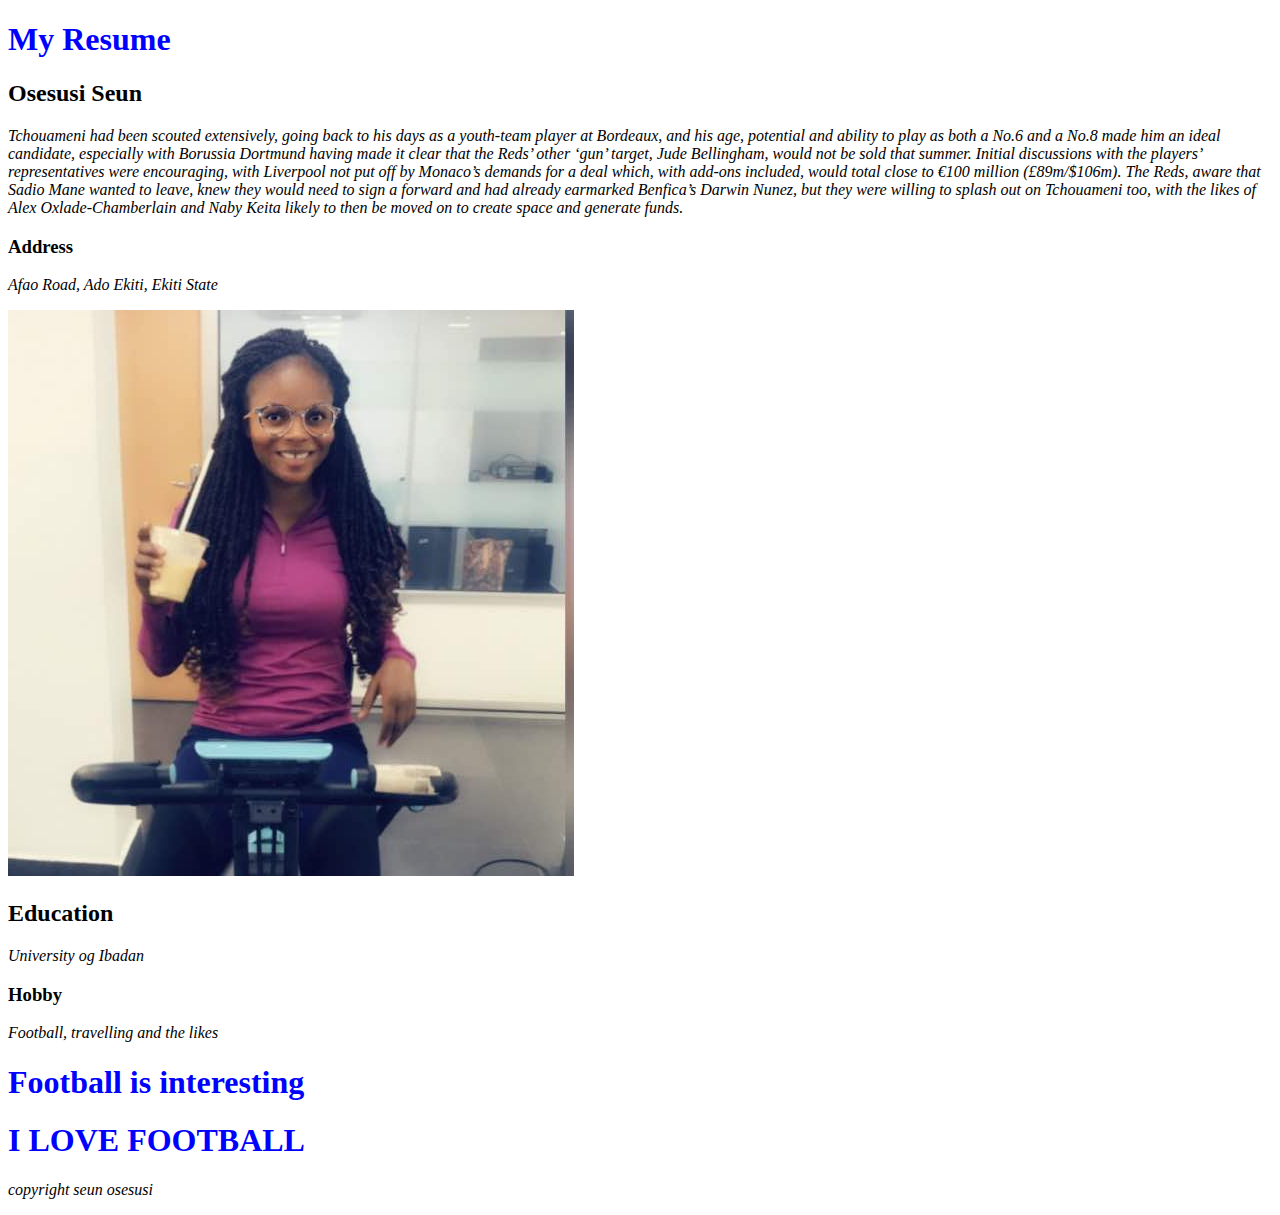
<file: index.html>
<!DOCTYPE html>
<html lang="en-GB">
    <head>
        <meta charset="UTF-8">
        <meta name="viewport" content="width-device-width, initial-scale-1.0">
        <title>Add a relevant page title</title>
        <link rel="stylesheet" href="style.css">
    </head>
    <body>
        <main>
            <!-- about people -->
            <header>
                <h1>My Resume</h1>
                <h2>Osesusi Seun</h2>
                <p>Tchouameni had been scouted extensively, going back to his days as a youth-team player at Bordeaux, and his age, potential and ability to play as both a No.6 and a No.8 made him an ideal candidate, especially with Borussia Dortmund having made it clear that the Reds’ other ‘gun’ target, Jude Bellingham, would not be sold that summer.

                    Initial discussions with the players’ representatives were encouraging, with Liverpool not put off by Monaco’s demands for a deal which, with add-ons included, would total close to €100 million (£89m/$106m).
                    
                    The Reds, aware that Sadio Mane wanted to leave, knew they would need to sign a forward and had already earmarked Benfica’s Darwin Nunez, but they were willing to splash out on Tchouameni too, with the likes of Alex Oxlade-Chamberlain and Naby Keita likely to then be moved on to create space and generate funds.</p>

            </header>
            <section class="about">
                <h3>Address</h3>
                <p>Afao Road, Ado Ekiti, Ekiti State</p>
                <a href="facebook.com"></a>
                <img src="Abigail.jpg" alt="abigail">
                <a href="#"></a>
            </section>

             <!-- comment -->

             <section>
                <h2>Education</h2>
                <p>University og Ibadan</p>
             </section>

             <section>
                <h3>Hobby</h3>
                <p>Football, travelling and the likes</p>
                <h1>Football is interesting</h1>
                <h1>I LOVE FOOTBALL</h1>
             </section>
              <section>
                <footer>
                    <p>copyright seun osesusi</p>
                </footer>
              </section>
        </main>
    </body>

</html>
</file>
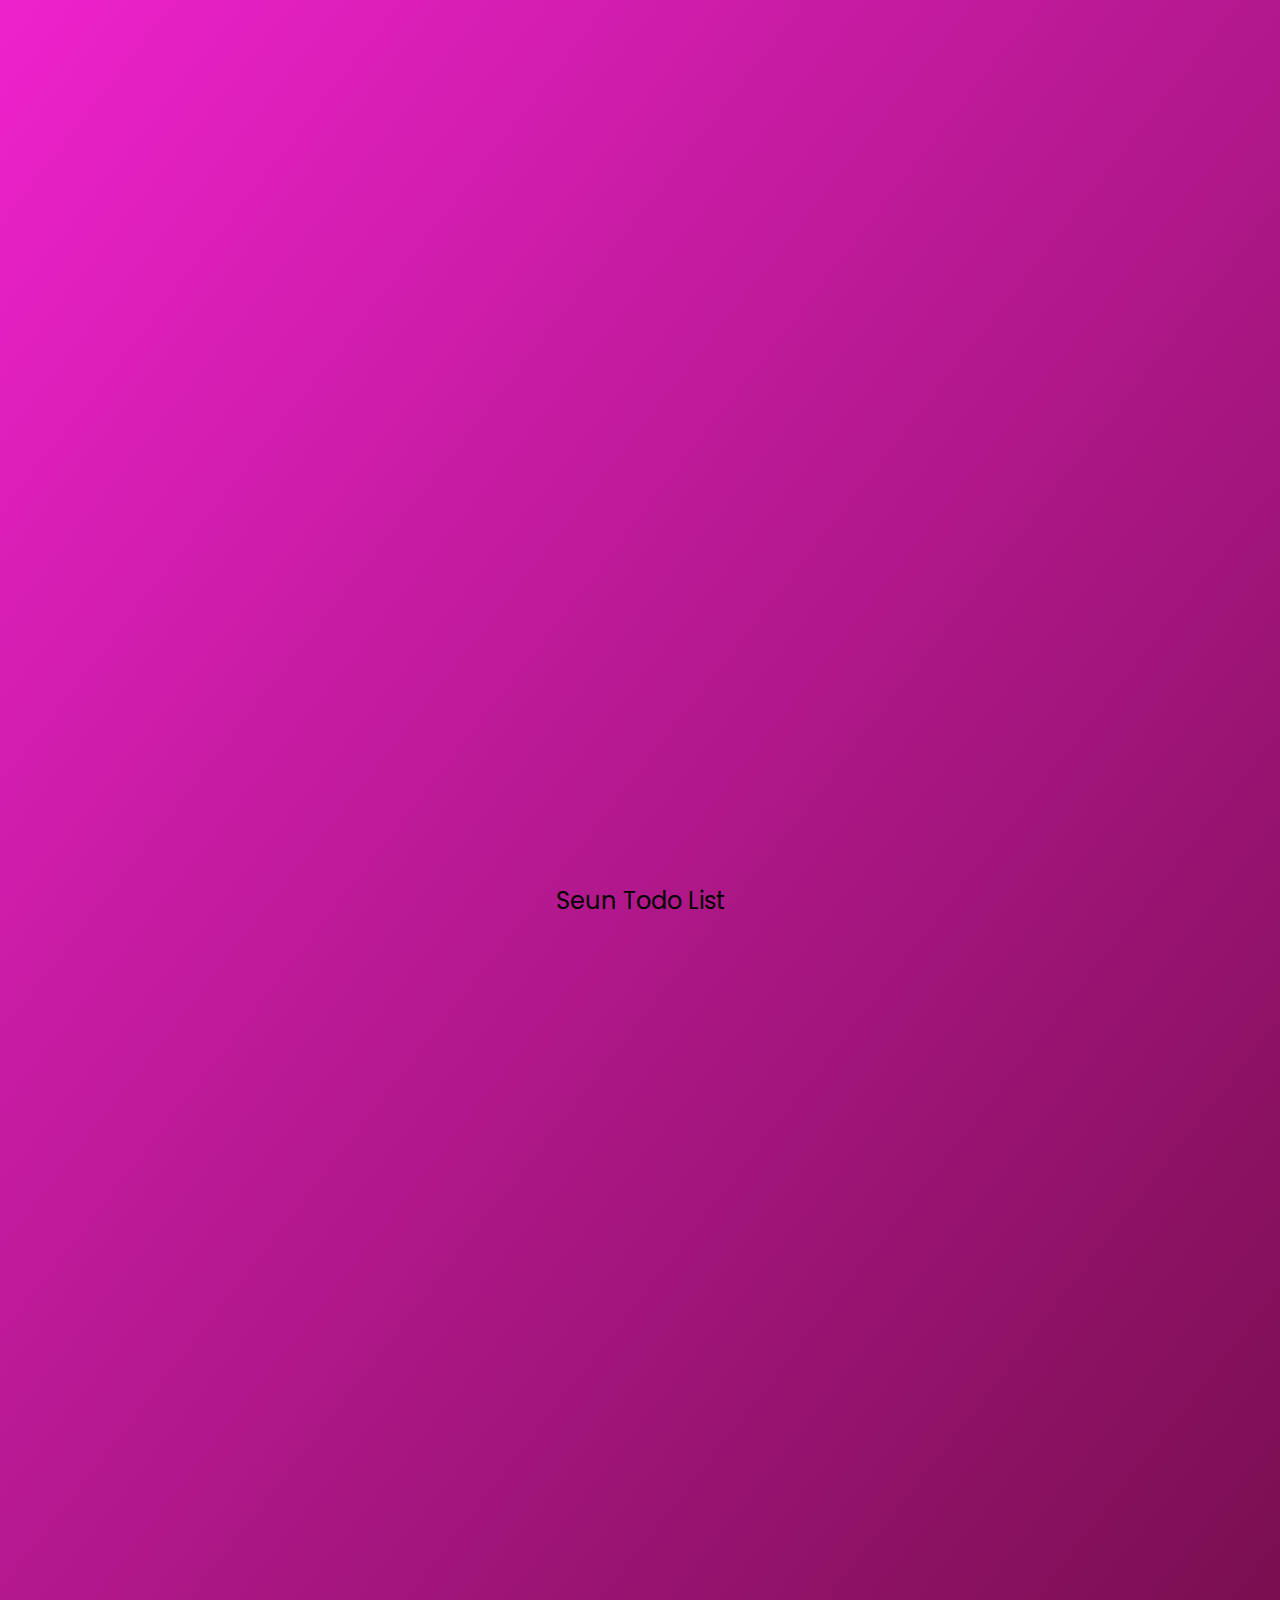
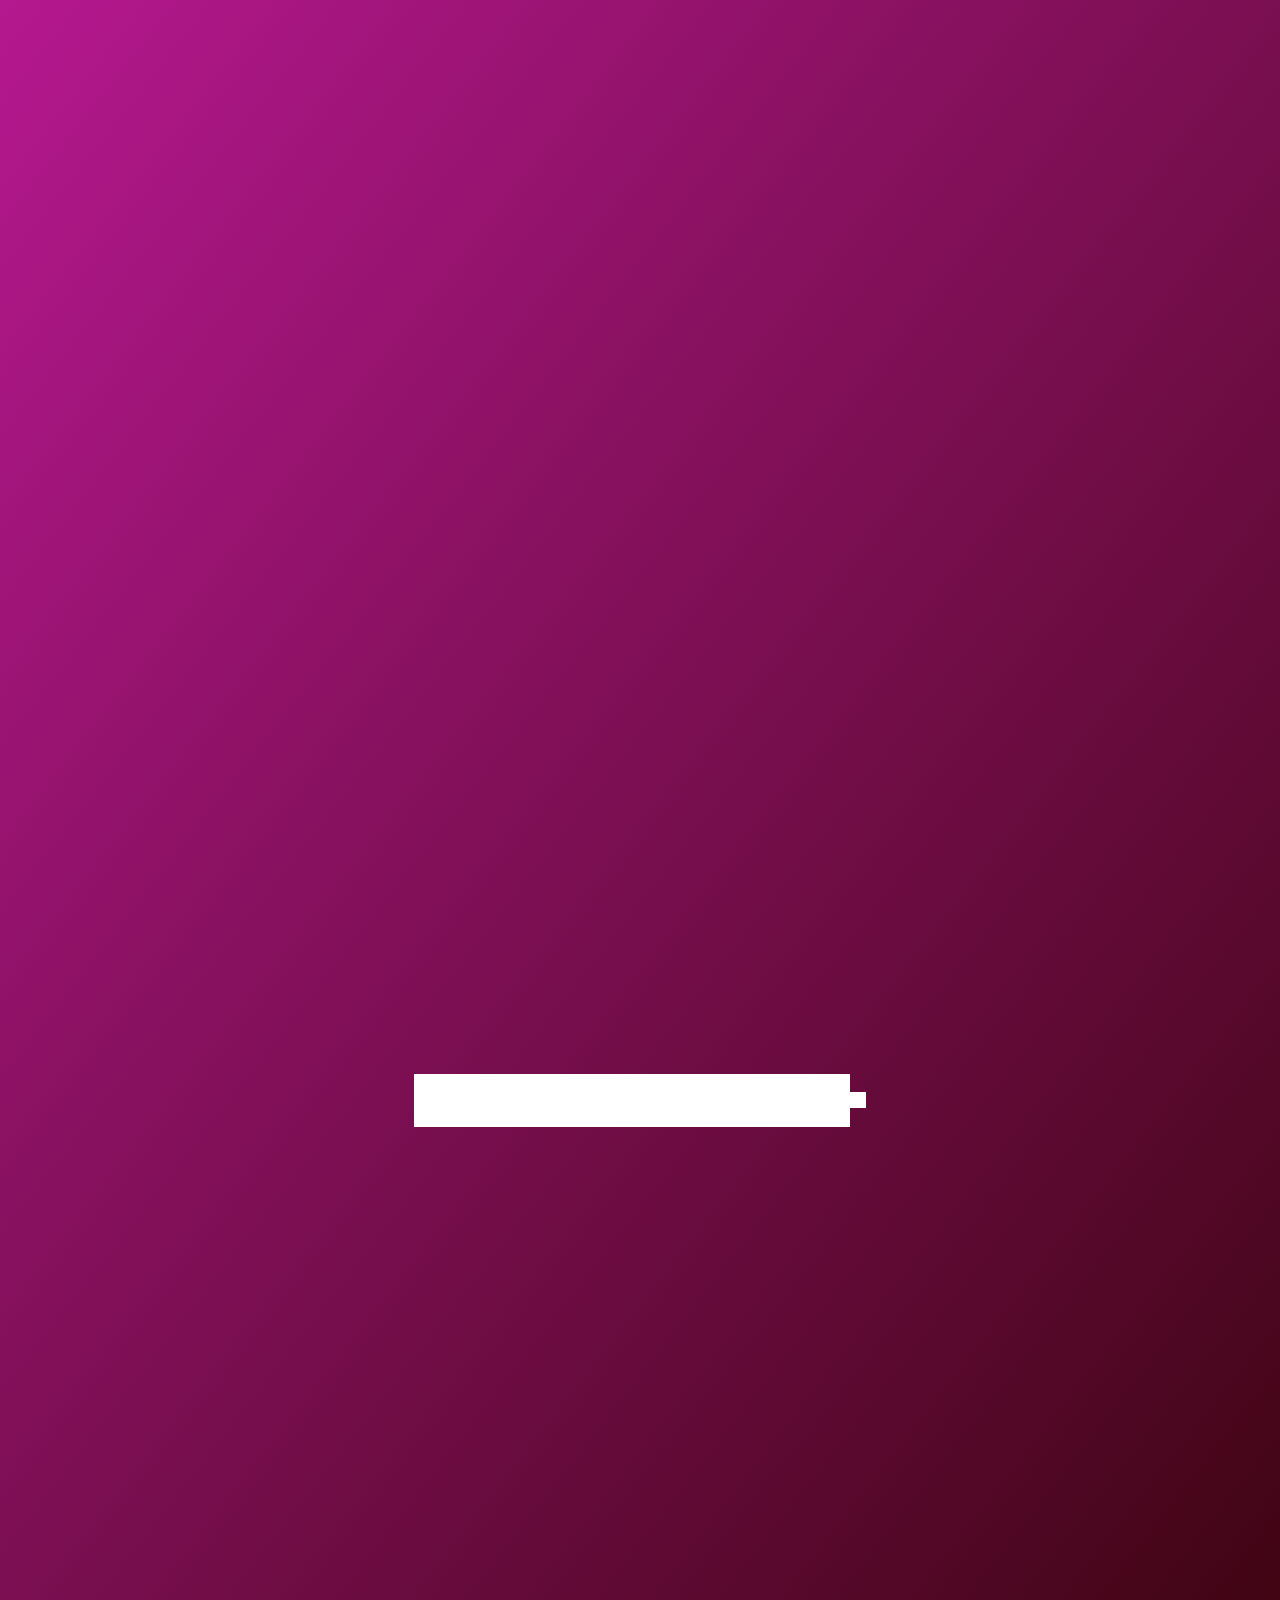
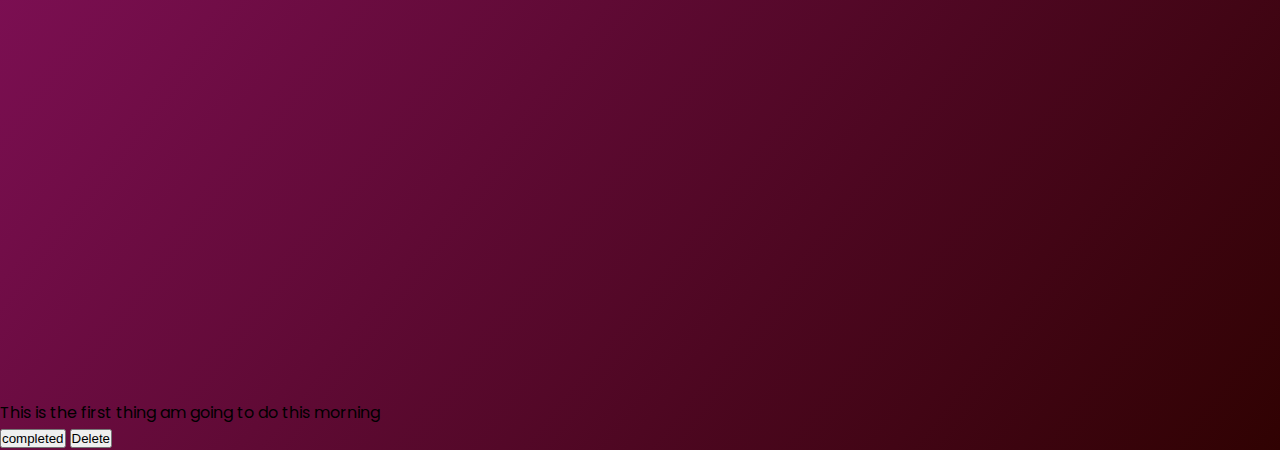
<file: todolist/index.html>
<!DOCTYPE html>
<html lang="en">
<head>
    <meta charset="UTF-8">
    <meta http-equiv="X-UA-Compatible" content="IE=edge">
    <meta name="viewport" content="width=device-width, initial-scale=1.0">
    <title>To Do List</title>
    <link rel="stylesheet" href="./style.css">
    <link rel="stylesheet" href="https://cdnjs.cloudflare.com/ajax/libs/font-awesome/6.3.0/css/all.min.css" integrity="sha512-SzlrxWUlpfuzQ+pcUCosxcglQRNAq/DZjVsC0lE40xsADsfeQoEypE+enwcOiGjk/bSuGGKHEyjSoQ1zVisanQ==" crossorigin="anonymous" referrerpolicy="no-referrer" />
    <link rel="preconnect" href="https://fonts.googleapis.com">
<link rel="preconnect" href="https://fonts.gstatic.com" crossorigin>
<link href="https://fonts.googleapis.com/css2?family=Poppins:wght@100&display=swap" rel="stylesheet">
</head>
<body>
    <header>
        Seun Todo List
    </header>
    <form>
        <input type="text" class="todo-input">
        <button class="todo-button" type="submit"> <i class="fa-light fa-plus-square"></i></button>
        
    </form>

    <div class="todo-container">
        <ul class="todo-list">
            <div class="todo">
                <li>This is the first thing am going to do this morning
                </li>
                <button>completed</button>
                <button>Delete</button>
            </div>
        </ul>
    </div>

    
    <script src="./app.js"></script>
    
</body>
</html>
</file>
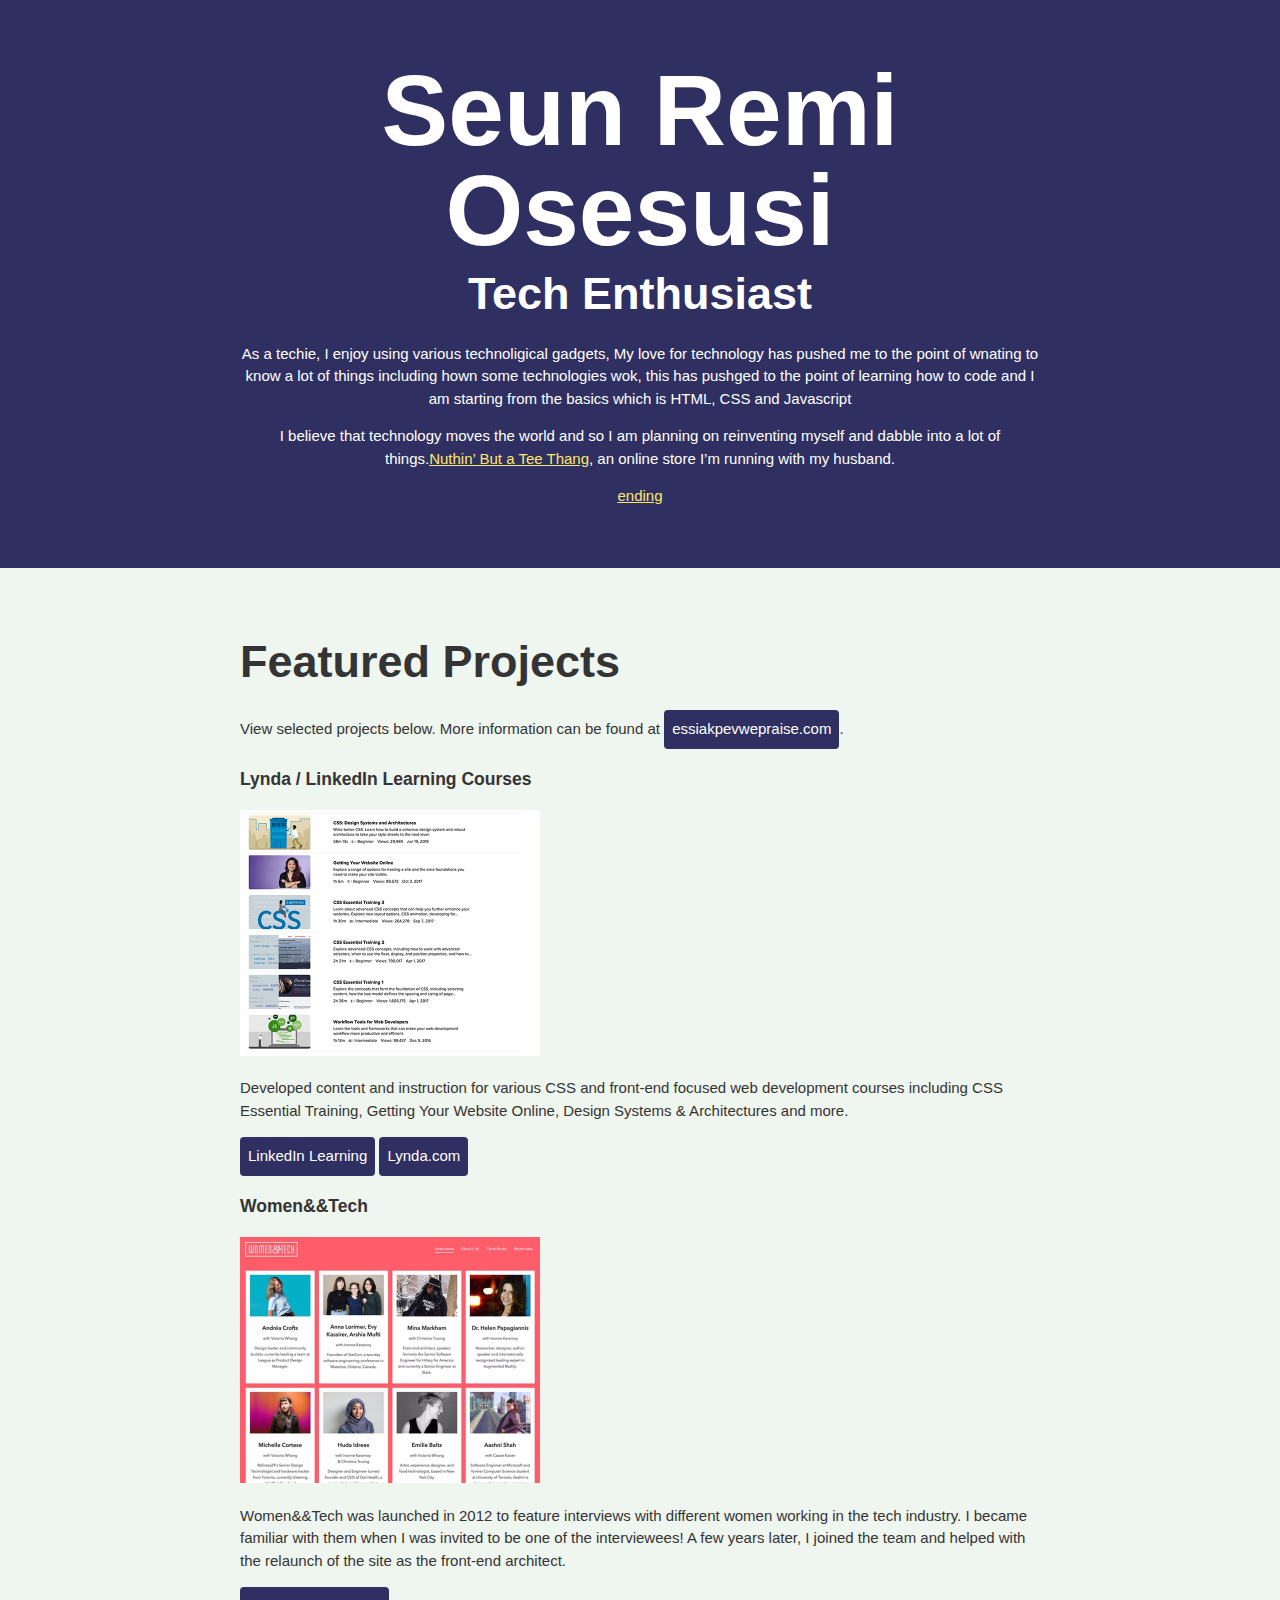
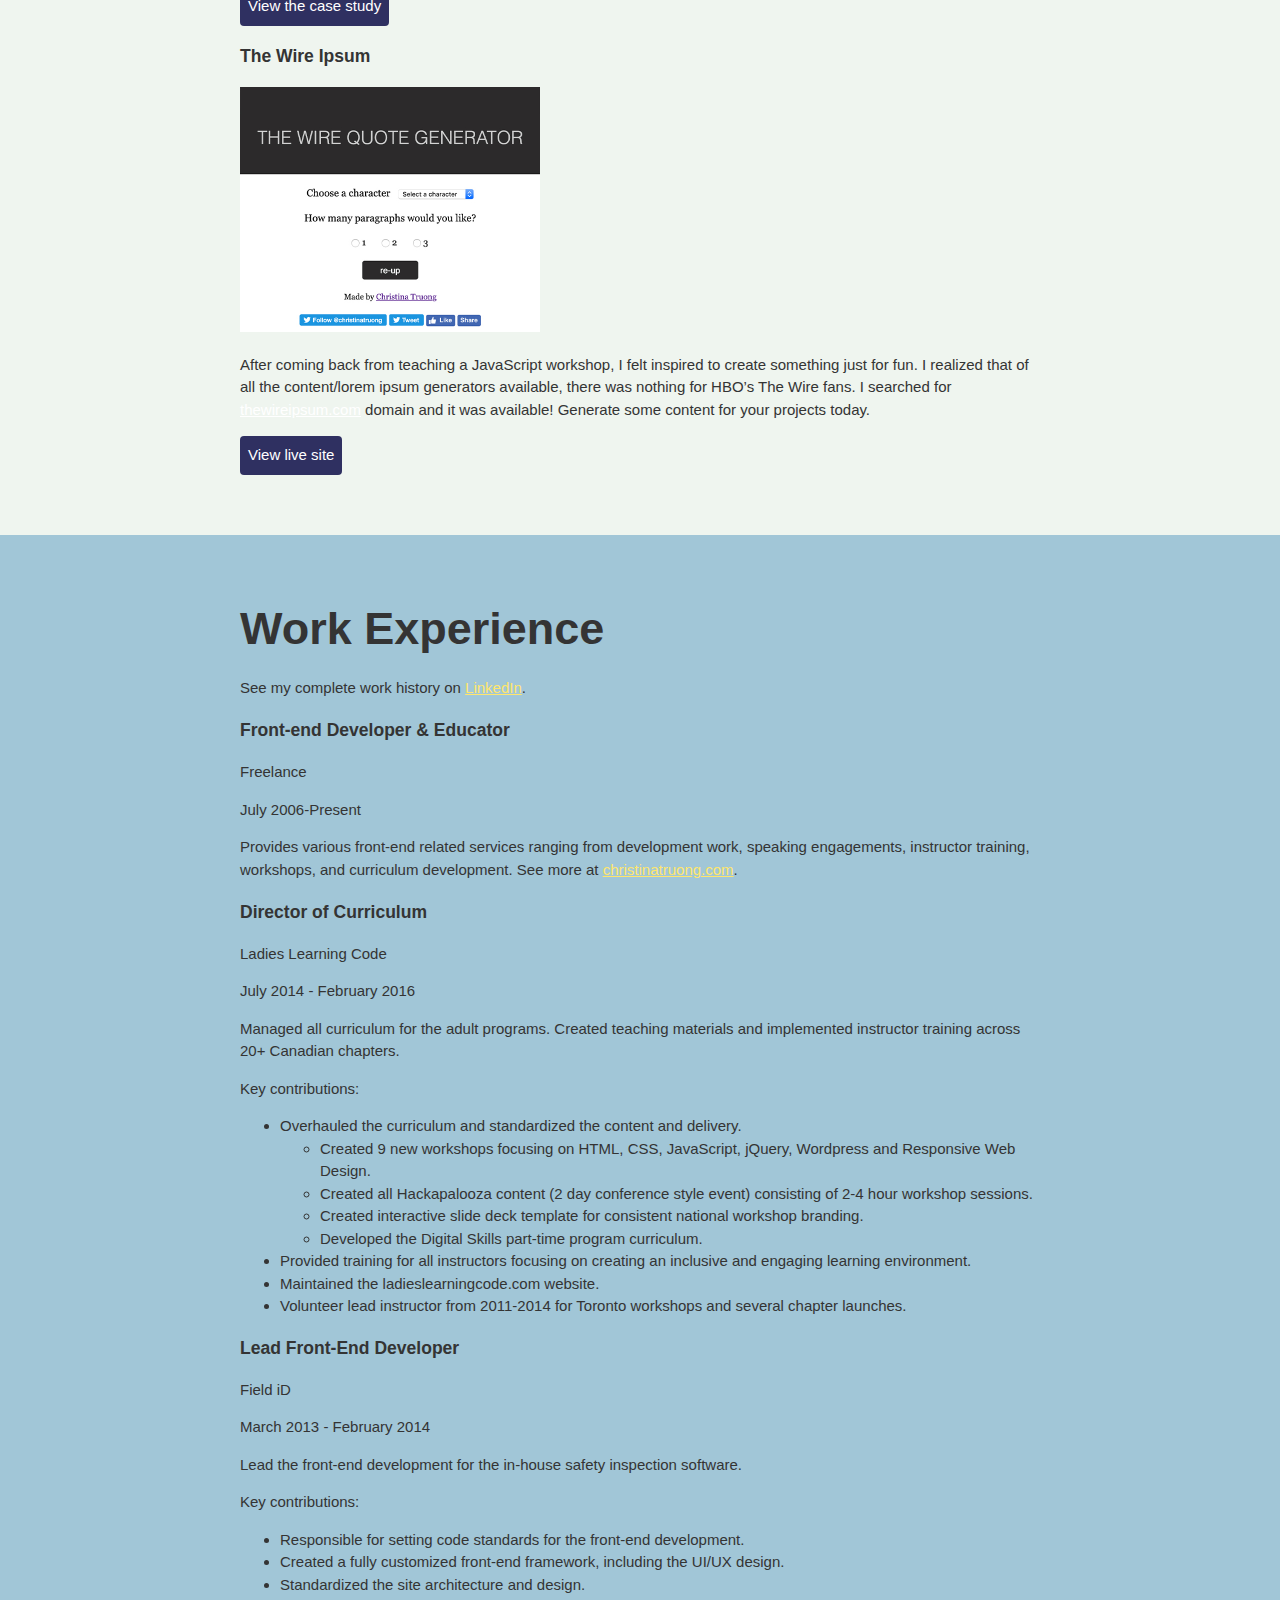
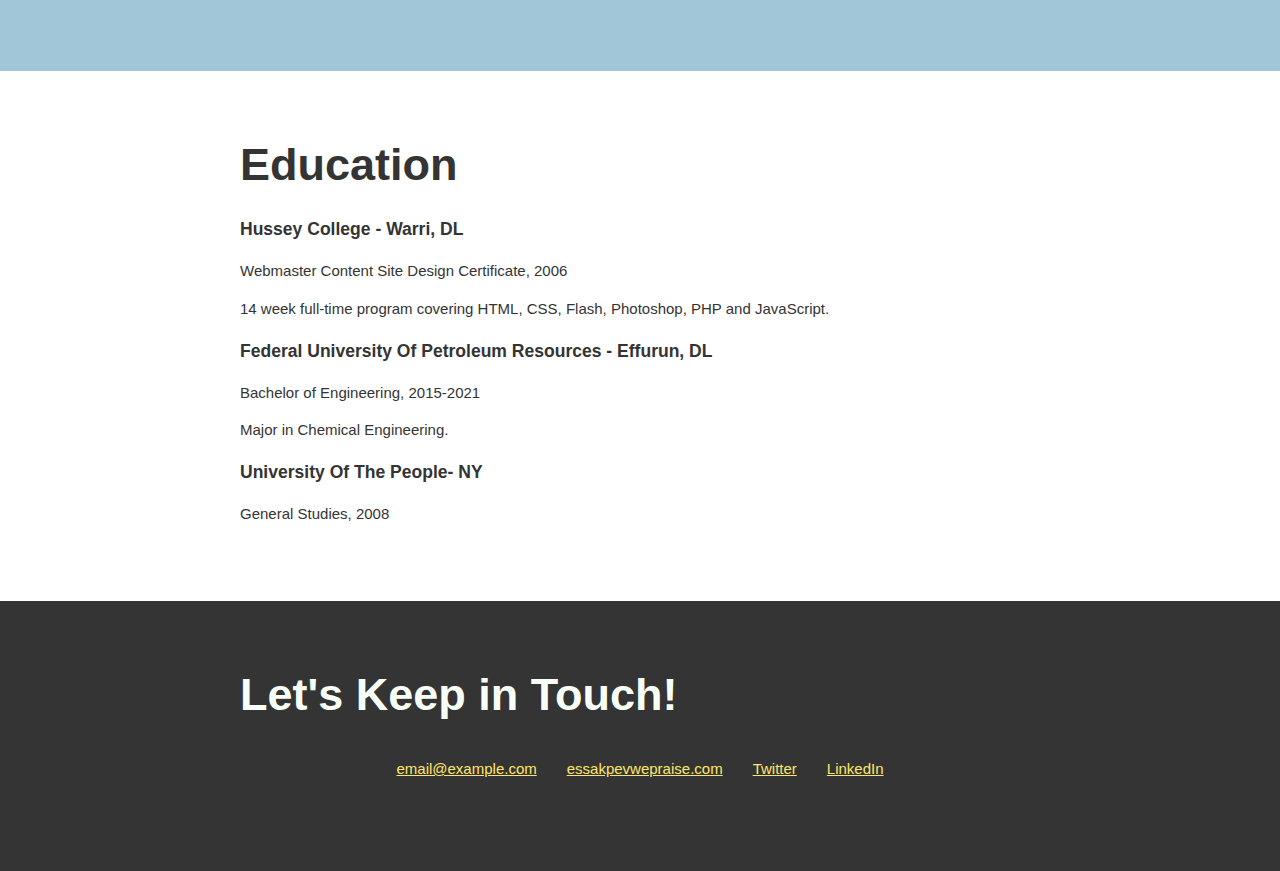
<file: css-portfolio (1)/css-portfolio/index.html>
<!DOCTYPE html>
<html lang="en">
  <head>
    <meta charset="UTF-8">
    <meta name="viewport" content="width=device-width, initial-scale=1.0">
    <title>Seun Osesusi, Tech Enthusiast</title>
    <link rel="stylesheet" href="css/styles.css">
  </head>
  <body>
    <main>
      <!-- ***************  ABOUT / PROFILE  **************** -->
      <header>
        <div class="content-wrap">
          <h1>Seun Remi Osesusi</h1>
          <h2>Tech Enthusiast</h2>
  
          <p>As a techie, I enjoy using various technoligical gadgets, My love for technology has pushed me to the point of wnating to know a lot of things including hown some technologies wok, this has pushged to the point
            of learning how to code and I am starting from the basics which is HTML, CSS and Javascript</p>
          <p>I believe that technology moves the world and so I am planning on reinventing myself and dabble into a lot of things.<a class ="btn" href="http://teethang.com" target="_blank">Nuthin’ But a Tee Thang</a>, an online store I’m running with my husband.</p>
          <a href="#footer">ending</a>
        </div>
      </header>

      <!-- ************ PROJECTS / PORTFOLIO  ************** -->
      <section class="projects">
        <div class="content-wrap">
        <h2>Featured Projects</h2>
        <p>View selected projects below. More information can be found at <a class ="btn" href="http://essakpevwepraise.com">essiakpevwepraise.com</a>.</p>

        <!-- Project 1 -->
        <section>
          <h3>Lynda / LinkedIn Learning Courses</h3>
          <img src="images/project-courses.jpg" alt="Lynda & LinkedIn Learning course list">
          <p>Developed content and instruction for various CSS and front-end focused web development courses including CSS Essential Training, Getting Your Website Online, Design Systems & Architectures and more.</p>
          <a class ="btn" href="https://www.linkedin.com/learning/instructors/christina-truong?u=2125562" target="_blank">LinkedIn Learning</a>
          <a  class ="btn" href="https://www.lynda.com/Christina-Truong/7842227-1.html">Lynda.com</a>
        </section>

        <!-- Project 2 -->
        <section>
          <h3>Women&&Tech</h3>
          <img src="images/project-women-tech.jpg" alt="Women and Tech website">
          <p>Women&&Tech was launched in 2012 to feature interviews with different women working in the tech industry. I became familiar with them when I was invited to be one of the interviewees! A few years later, I joined the team and helped with the relaunch of the site as the front-end architect.</p>
          <a class ="btn" href="http://christinatruong.com/projects/women-and-tech-redesign.html" target="_blank">View the case study</a>
        </section>

        <!-- Project 3 -->
        <section>
          <h3>The Wire Ipsum</h3>
          <img src="images/project-wire-ipsum.jpg" alt="The Wire Ipsum website">
          <p>After coming back from teaching a JavaScript workshop, I felt inspired to create something just for fun. I realized that of all the content/lorem ipsum generators available, there was nothing for HBO’s The Wire fans. I searched for <a href="http://thewireipsum.com" target="_blank">thewireipsum.com</a> domain and it was available! Generate some content for your projects today.</p>
          <a  class ="btn" href="http://thewireipsum.com" target="_blank">View live site</a>
        </section>
      </section>

      <!-- ***************  WORK EXPERIENCE  ***************** -->
      <section class="work-experience">
        <div class="content-wrap">
        <h2>Work Experience</h2>
        <p>See my complete work history on <a href="https://www.linkedin.com/in/essakpevwepraise/">LinkedIn</a>.</p>

        <!-- Job 1 -->
        <section>
          <h3>Front-end Developer & Educator</h3>
          <p>Freelance</p>
          <p>July 2006-Present</p>
          <p>Provides various front-end related services ranging from development work, speaking engagements, instructor training, workshops, and curriculum development. See more at  <a href="http://christinatruong.com">christinatruong.com</a>.</p>
        </section>

        <!-- Job 2 -->
        <section>
          <h3>Director of Curriculum</h3>
          <p>Ladies Learning Code</p>
          <p>July 2014 - February 2016</p>
          <p>Managed all curriculum for the adult programs. Created teaching materials and implemented instructor training across 20+ Canadian chapters.</p>
          <p>Key contributions:</p>
          <ul>
            <li>Overhauled the curriculum and standardized the content and delivery.
              <ul>
                <li>Created 9 new workshops focusing on HTML, CSS, JavaScript, jQuery, Wordpress and Responsive Web Design.</li>
                <li>Created all Hackapalooza content (2 day conference style event) consisting of 2-4 hour workshop sessions.</li>
                <li>Created interactive slide deck template for consistent national workshop branding.</li>
                <li>Developed the Digital Skills part-time program curriculum.</li>
              </ul>
            </li>
            <li>Provided training for all instructors focusing on creating an inclusive and engaging learning environment.</li>
            <li>Maintained the ladieslearningcode.com website.</li>
            <li>Volunteer lead instructor from 2011-2014 for Toronto workshops and several chapter launches.</li>
          </ul>
        </section>

        <!-- Job 3 -->
        <section>
          <h3>Lead Front-End Developer</h3>
          <p>Field iD</p>
          <p>March 2013 - February 2014</p>
          <p>Lead the front-end development for the in-house safety inspection software.</p>
          <p>Key contributions:</p>
          <ul>
            <li>Responsible for setting code standards for the front-end development.</li>
            <li>Created a fully customized front-end framework, including the UI/UX design.</li>
            <li>Standardized the site architecture and design.</li>
          </ul>
        </section>
      </div>
      </section>

      <!-- ******************  EDUCATION & CERTIFICATIONS ****************** -->
      <section class="education">
        <div class="content-wrap">
        <h2>Education</h2>

        <section>
          <h3>Hussey College - Warri, DL</h3>
          <p>Webmaster Content Site Design Certificate, 2006</p>
          <p>14 week full-time program covering HTML, CSS, Flash, Photoshop, PHP and JavaScript.</p>
        </section>

        <section>
          <h3>Federal University Of Petroleum Resources - Effurun, DL</h3>
          <p>Bachelor of Engineering, 2015-2021</p>
          <p>Major in Chemical Engineering.</p>
        </section>

        <section>
          <h3>University Of The People- NY</h3>
          <p>General Studies, 2008</p>
        </section>
      </div>
      </section>

      <!-- *****************  CONTACT INFO / SOCIAL MEDIA  ***************** -->
      <footer>
        <div class="content-wrap" id="footer">
        <h2>Let's Keep in Touch!</h2>

        <!-- Social media and contact links. Add or remove any networks. -->
        <ul class="contact-list">
          <li><a href="mailto:email@example.com">email@example.com</a></li>
          <li><a href="http://essiakpevwepraise.com" target="_blank">essakpevwepraise.com</a></li>
          <li><a href="http://twitter.com/praisx64" target="_blank">Twitter</a></li>
          <li><a href="#" target="_blank">LinkedIn</a></li>
        </ul>
        </div>
      </footer>
    </main>
  </body>
</html>
</file>
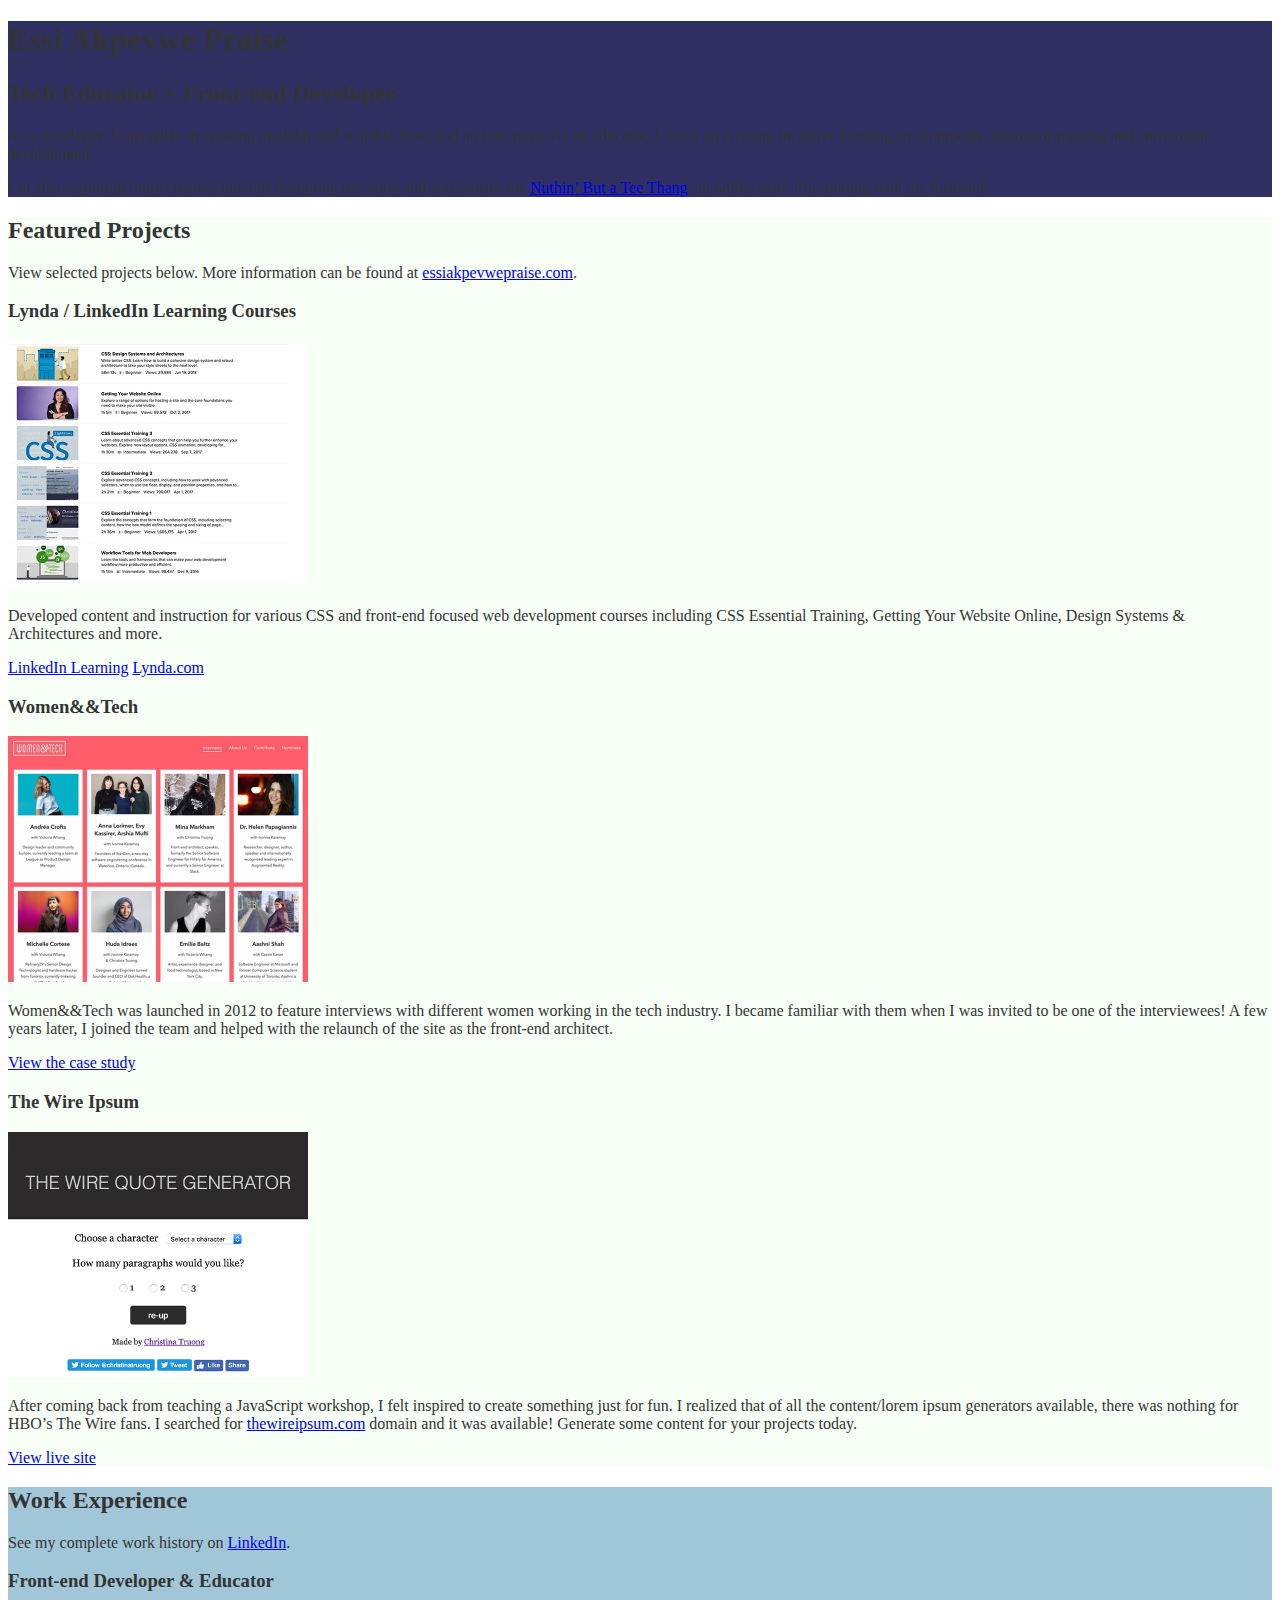
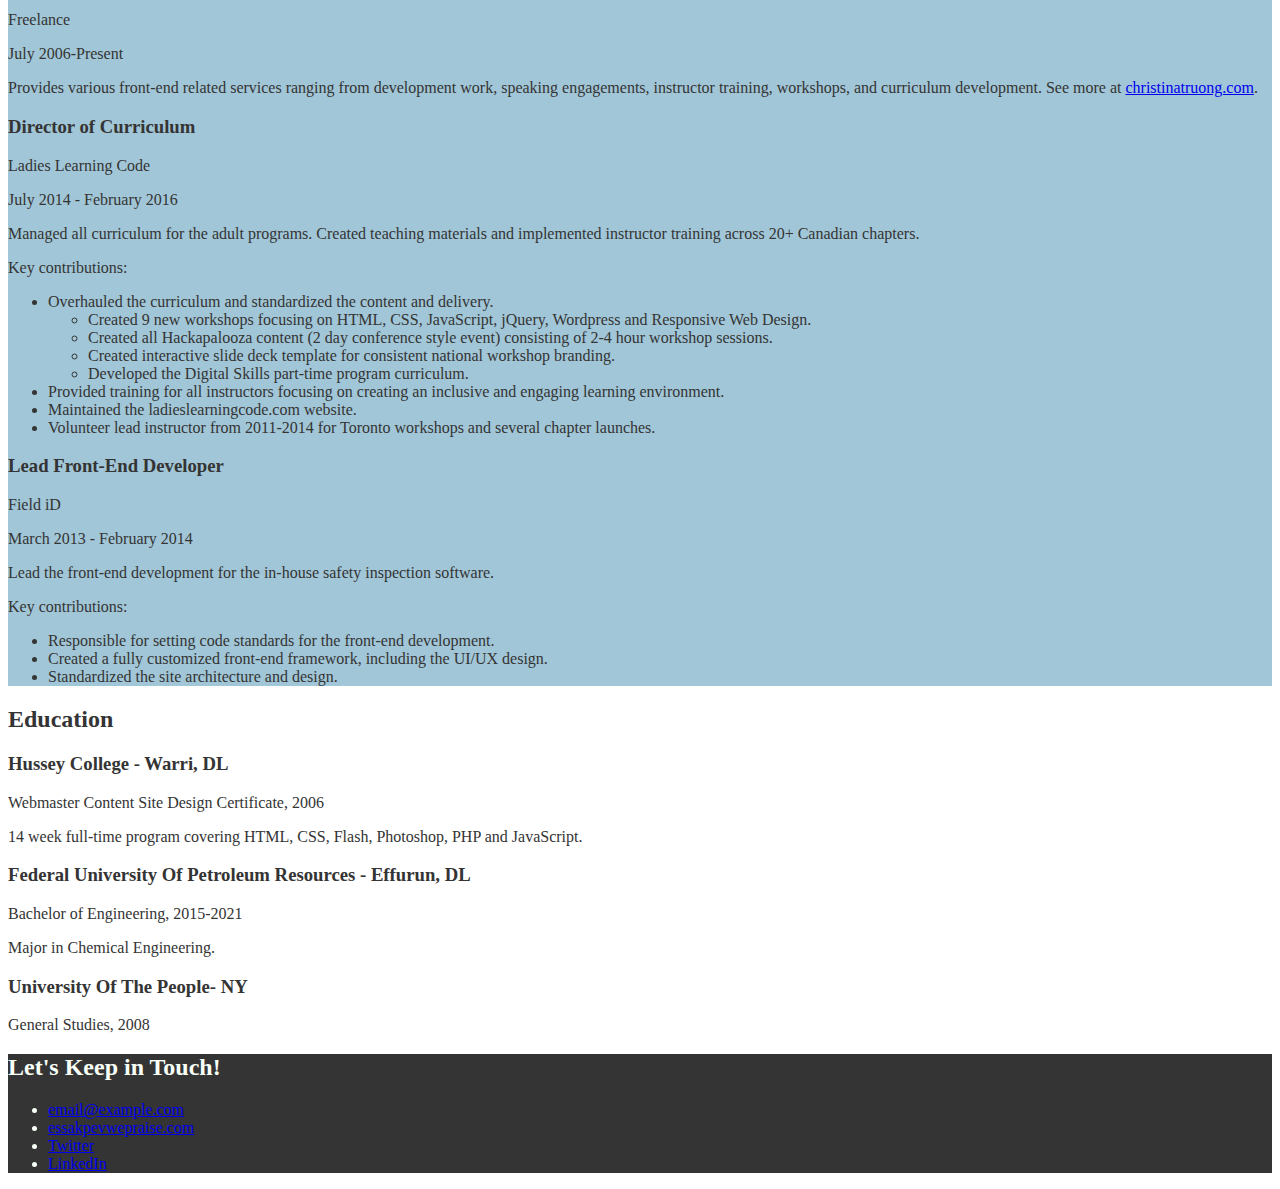
<file: css-portfolio/css-portfolio/index.html>
<!DOCTYPE html>
<html lang="en">
  <head>
    <meta charset="UTF-8">
    <meta name="viewport" content="width=device-width, initial-scale=1.0">
    <title>Essi Akpevwe Praise, Tech Educator + Front-end Developer</title>
    <link rel="stylesheet" href="css/styles.css">
  </head>
  <body>
    <main>
      <!-- ***************  ABOUT / PROFILE  **************** -->
      <header>
        <h1>Essi Akpevwe Praise</h1>
        <h2>Tech Educator + Front-end Developer</h2>

        <p>As a developer, I specialize in creating modular and scalable front-end architectures. As an educator, I focus on creating inclusive learning environments, instructor training and curriculum development.</p>
        <p>I’m also exploring more creative pursuits designing tee shirts and accessories for <a href="http://teethang.com" target="_blank">Nuthin’ But a Tee Thang</a>, an online store I’m running with my husband.</p>
      </header>

      <!-- ************ PROJECTS / PORTFOLIO  ************** -->
      <section class="projects">
        <h2>Featured Projects</h2>
        <p>View selected projects below. More information can be found at <a href="http://essakpevwepraise.com">essiakpevwepraise.com</a>.</p>

        <!-- Project 1 -->
        <section>
          <h3>Lynda / LinkedIn Learning Courses</h3>
          <img src="images/project-courses.jpg" alt="Lynda & LinkedIn Learning course list">
          <p>Developed content and instruction for various CSS and front-end focused web development courses including CSS Essential Training, Getting Your Website Online, Design Systems & Architectures and more.</p>
          <a href="https://www.linkedin.com/learning/instructors/christina-truong?u=2125562" target="_blank">LinkedIn Learning</a>
          <a href="https://www.lynda.com/Christina-Truong/7842227-1.html">Lynda.com</a>
        </section>

        <!-- Project 2 -->
        <section>
          <h3>Women&&Tech</h3>
          <img src="images/project-women-tech.jpg" alt="Women and Tech website">
          <p>Women&&Tech was launched in 2012 to feature interviews with different women working in the tech industry. I became familiar with them when I was invited to be one of the interviewees! A few years later, I joined the team and helped with the relaunch of the site as the front-end architect.</p>
          <a href="http://christinatruong.com/projects/women-and-tech-redesign.html" target="_blank">View the case study</a>
        </section>

        <!-- Project 3 -->
        <section>
          <h3>The Wire Ipsum</h3>
          <img src="images/project-wire-ipsum.jpg" alt="The Wire Ipsum website">
          <p>After coming back from teaching a JavaScript workshop, I felt inspired to create something just for fun. I realized that of all the content/lorem ipsum generators available, there was nothing for HBO’s The Wire fans. I searched for <a href="http://thewireipsum.com" target="_blank">thewireipsum.com</a> domain and it was available! Generate some content for your projects today.</p>
          <a href="http://thewireipsum.com" target="_blank">View live site</a>
        </section>
      </section>

      <!-- ***************  WORK EXPERIENCE  ***************** -->
      <section class="work-experience">
        <h2>Work Experience</h2>
        <p>See my complete work history on <a href="https://www.linkedin.com/in/essakpevwepraise/">LinkedIn</a>.</p>

        <!-- Job 1 -->
        <section>
          <h3>Front-end Developer & Educator</h3>
          <p>Freelance</p>
          <p>July 2006-Present</p>
          <p>Provides various front-end related services ranging from development work, speaking engagements, instructor training, workshops, and curriculum development. See more at  <a href="http://christinatruong.com">christinatruong.com</a>.</p>
        </section>

        <!-- Job 2 -->
        <section>
          <h3>Director of Curriculum</h3>
          <p>Ladies Learning Code</p>
          <p>July 2014 - February 2016</p>
          <p>Managed all curriculum for the adult programs. Created teaching materials and implemented instructor training across 20+ Canadian chapters.</p>
          <p>Key contributions:</p>
          <ul>
            <li>Overhauled the curriculum and standardized the content and delivery.
              <ul>
                <li>Created 9 new workshops focusing on HTML, CSS, JavaScript, jQuery, Wordpress and Responsive Web Design.</li>
                <li>Created all Hackapalooza content (2 day conference style event) consisting of 2-4 hour workshop sessions.</li>
                <li>Created interactive slide deck template for consistent national workshop branding.</li>
                <li>Developed the Digital Skills part-time program curriculum.</li>
              </ul>
            </li>
            <li>Provided training for all instructors focusing on creating an inclusive and engaging learning environment.</li>
            <li>Maintained the ladieslearningcode.com website.</li>
            <li>Volunteer lead instructor from 2011-2014 for Toronto workshops and several chapter launches.</li>
          </ul>
        </section>

        <!-- Job 3 -->
        <section>
          <h3>Lead Front-End Developer</h3>
          <p>Field iD</p>
          <p>March 2013 - February 2014</p>
          <p>Lead the front-end development for the in-house safety inspection software.</p>
          <p>Key contributions:</p>
          <ul>
            <li>Responsible for setting code standards for the front-end development.</li>
            <li>Created a fully customized front-end framework, including the UI/UX design.</li>
            <li>Standardized the site architecture and design.</li>
          </ul>
        </section>
      </section>

      <!-- ******************  EDUCATION & CERTIFICATIONS ****************** -->
      <section class="education">
        <h2>Education</h2>

        <section>
          <h3>Hussey College - Warri, DL</h3>
          <p>Webmaster Content Site Design Certificate, 2006</p>
          <p>14 week full-time program covering HTML, CSS, Flash, Photoshop, PHP and JavaScript.</p>
        </section>

        <section>
          <h3>Federal University Of Petroleum Resources - Effurun, DL</h3>
          <p>Bachelor of Engineering, 2015-2021</p>
          <p>Major in Chemical Engineering.</p>
        </section>

        <section>
          <h3>University Of The People- NY</h3>
          <p>General Studies, 2008</p>
        </section>
      </section>

      <!-- *****************  CONTACT INFO / SOCIAL MEDIA  ***************** -->
      <footer>
        <h2>Let's Keep in Touch!</h2>

        <!-- Social media and contact links. Add or remove any networks. -->
        <ul>
          <li><a href="mailto:email@example.com">email@example.com</a></li>
          <li><a href="http://essiakpevwepraise.com" target="_blank">essakpevwepraise.com</a></li>
          <li><a href="http://twitter.com/praisx64" target="_blank">Twitter</a></li>
          <li><a href="#" target="_blank">LinkedIn</a></li>
        </ul>
      </footer>
    </main>
  </body>
</html>
</file>
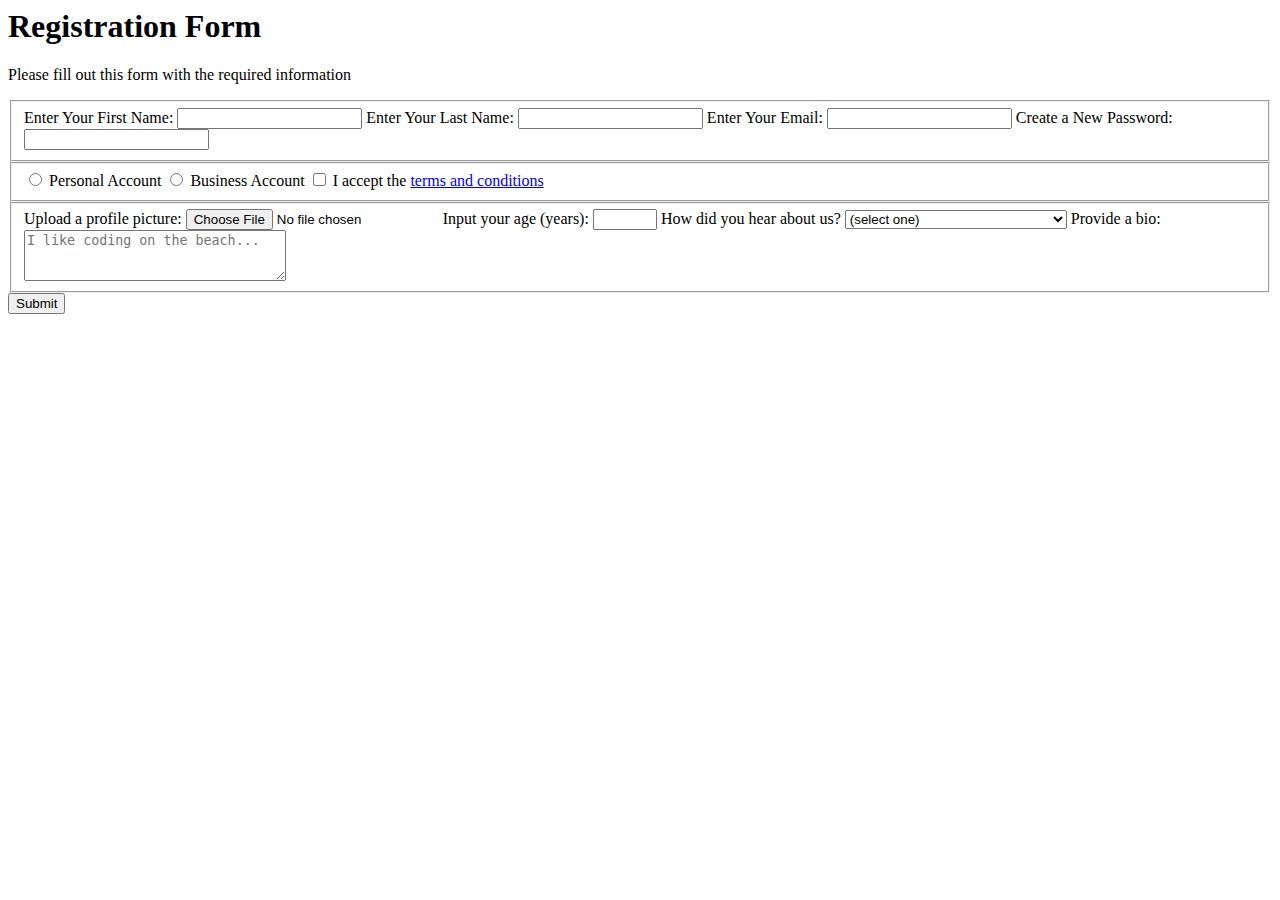
<file: freecode 1/form.html>
<body>
    <h1>Registration Form</h1>
    <p>Please fill out this form with the required information</p>
    <form method="post" action='https://register-demo.freecodecamp.org'>
      <fieldset>
        <label for="first-name">Enter Your First Name: <input id="first-name" name="first-name" type="text" required /></label>
        <label for="last-name">Enter Your Last Name: <input id="last-name" name="last-name" type="text" required /></label>
        <label for="email">Enter Your Email: <input id="email" name="email" type="email" required /></label>
        <label for="new-password">Create a New Password: <input id="new-password" name="new-password" type="password" pattern="[a-z0-5]{8,}" required /></label>
      </fieldset>
      <fieldset>
        <label for="personal-account"><input id="personal-account" type="radio" name="account-type" class="inline" /> Personal Account</label>
        <label for="business-account"><input id="business-account" type="radio" name="account-type" class="inline" /> Business Account</label>
        <label for="terms-and-conditions">
          <input id="terms-and-conditions" type="checkbox" required name="terms-and-conditions" class="inline" /> I accept the <a href="https://www.freecodecamp.org/news/terms-of-service/">terms and conditions</a>
        </label>
      </fieldset>
      <fieldset>
        <label for="profile-picture">Upload a profile picture: <input id="profile-picture" type="file" name="file" /></label>
        <label for="age">Input your age (years): <input id="age" type="number" name="age" min="13" max="120" /></label>
        <label for="referrer">How did you hear about us?
          <select id="referrer" name="referrer">
            <option value="">(select one)</option>
            <option value="1">freeCodeCamp News</option>
            <option value="2">freeCodeCamp YouTube Channel</option>
            <option value="3">freeCodeCamp Forum</option>
            <option value="4">Other</option>
          </select>
        </label>
        <label for="bio">Provide a bio:
          <textarea id="bio" name="bio" rows="3" cols="30" placeholder="I like coding on the beach..."></textarea>
        </label>
      </fieldset>
      <input type="submit" value="Submit" />
    </form>
  </body>
</html>
</file>
<file: style.css>
body{
    color: yellowgreen;
}
*{
    color: black;
}

h1{
    color: blue;
}

p{
    font-style: italic;
}

header.btn:active{
    background-color: brown;
}
.about .btn:active{
    background-color: black;
}
</file>
<file: todolist/style.css>
*{
    margin: 0;
    padding: 0;
    box-sizing: border-box;
}

body{
    background-image: linear-gradient(128deg, #e2c, #300202 );
    font-family: 'Poppins', sans-serif;
}

header{
    font-size: 1.5rem;
}
header, form{
    min-height: 200vh;
    display: flex;
    justify-content: center;
    align-items: center;
}

form input, form button {
    padding: 0.5rem;
    font-size: 2rem;
    border: none; background: white;
}
form button{
    color: #300202;
    background: white;
    cursor: pointer;
    transition: all 0.3s ease;
}

form button:hover{
    background: #e2c;
    color: white;
}
</file>
<file: css-portfolio (1)/css-portfolio/css/styles.css>
/*
COLOR PALETTE 
https://colors.co 
#F7FF7 - almost white
#343434 - dark gray -almost black 
#2F3061  - blue daark 
#FFE66D - yellow 
#A1C6D7 - blue light 
*/

/* Global styles 
---------------------*/

body {
  color: #343434;
  margin: 0;
  padding: 0;
  font-family: 'Segoe UI', Tahoma, Geneva, Verdana, sans-serif;
  font-size: 15px;
  line-height: 1.5;
}

a {
  color: #ffe66d; 
}

a:hover {
  text-decoration: none;
}

h1 {
  font-size: 100px;
  line-height: 1;
 
}


h2 {
  font-size: 45px;
}

h1, h2 {
   margin: 0;   
}

.content-wrap {
  padding: 60px 0;
}

img {
  width: 300px; 
}

.content-wrap {
  width: 800px; 
  margin: 0 auto;
}

/* Profile
------------*/

header {
  background-color: #2F3061;
  color:white;
  text-align: center;
}


/* Projects
------------*/
.projects {
  background: #eff5ef;
  
}

.projects a {
  color: white;
}

.projects .btn {
  background-color: #2F3061;
  text-decoration: none;
  padding:8px; 
  border-radius: 4px;
  display: inline-block;
}

.projects .btn:hover{
  background-color: slateblue;
}

.projects .btn:active{
  background-color: black;

}

/* Work Experience
------------*/

.work-experience {
  background-color: #A1C6D7 ;
}



/* Education
------------*/



/* Contact Info
------------*/

footer {
  background: #343434;
  color: 
 #F7FFF7; 
}

.contact-list {
  list-style-type: none;
  padding: 0; 
  display: flex;
  justify-content: center;
}

.contact-list a {
  padding: 15px; 
  display: inline-block;
}
</file>
<file: css-portfolio/css-portfolio/css/styles.css>
/*
COLOR PALETTE 
https://colors.co 
#F7FF7 - almost white
#343434 - dark gray -almost black 
#2F3061  - blue daark 
#FFE66D - yellow 
#A1C6D7 - blue light 
*/

/* Global styles 
---------------------*/
body {
  color: #343434;
}

img {
  width: 300px; 
}

/* Profile
------------*/
header {
  background-color: #2F3061;
}


/* Projects
------------*/

.projects {
  background: #F7FFF7;
}



/* Work Experience
------------*/

.work-experience {
  background-color: #A1C6D7 ;
}


/* Education
------------*/



/* Contact Info
------------*/

footer {
  background: #343434;
  color: #F7FFF7; 
}
</file>
